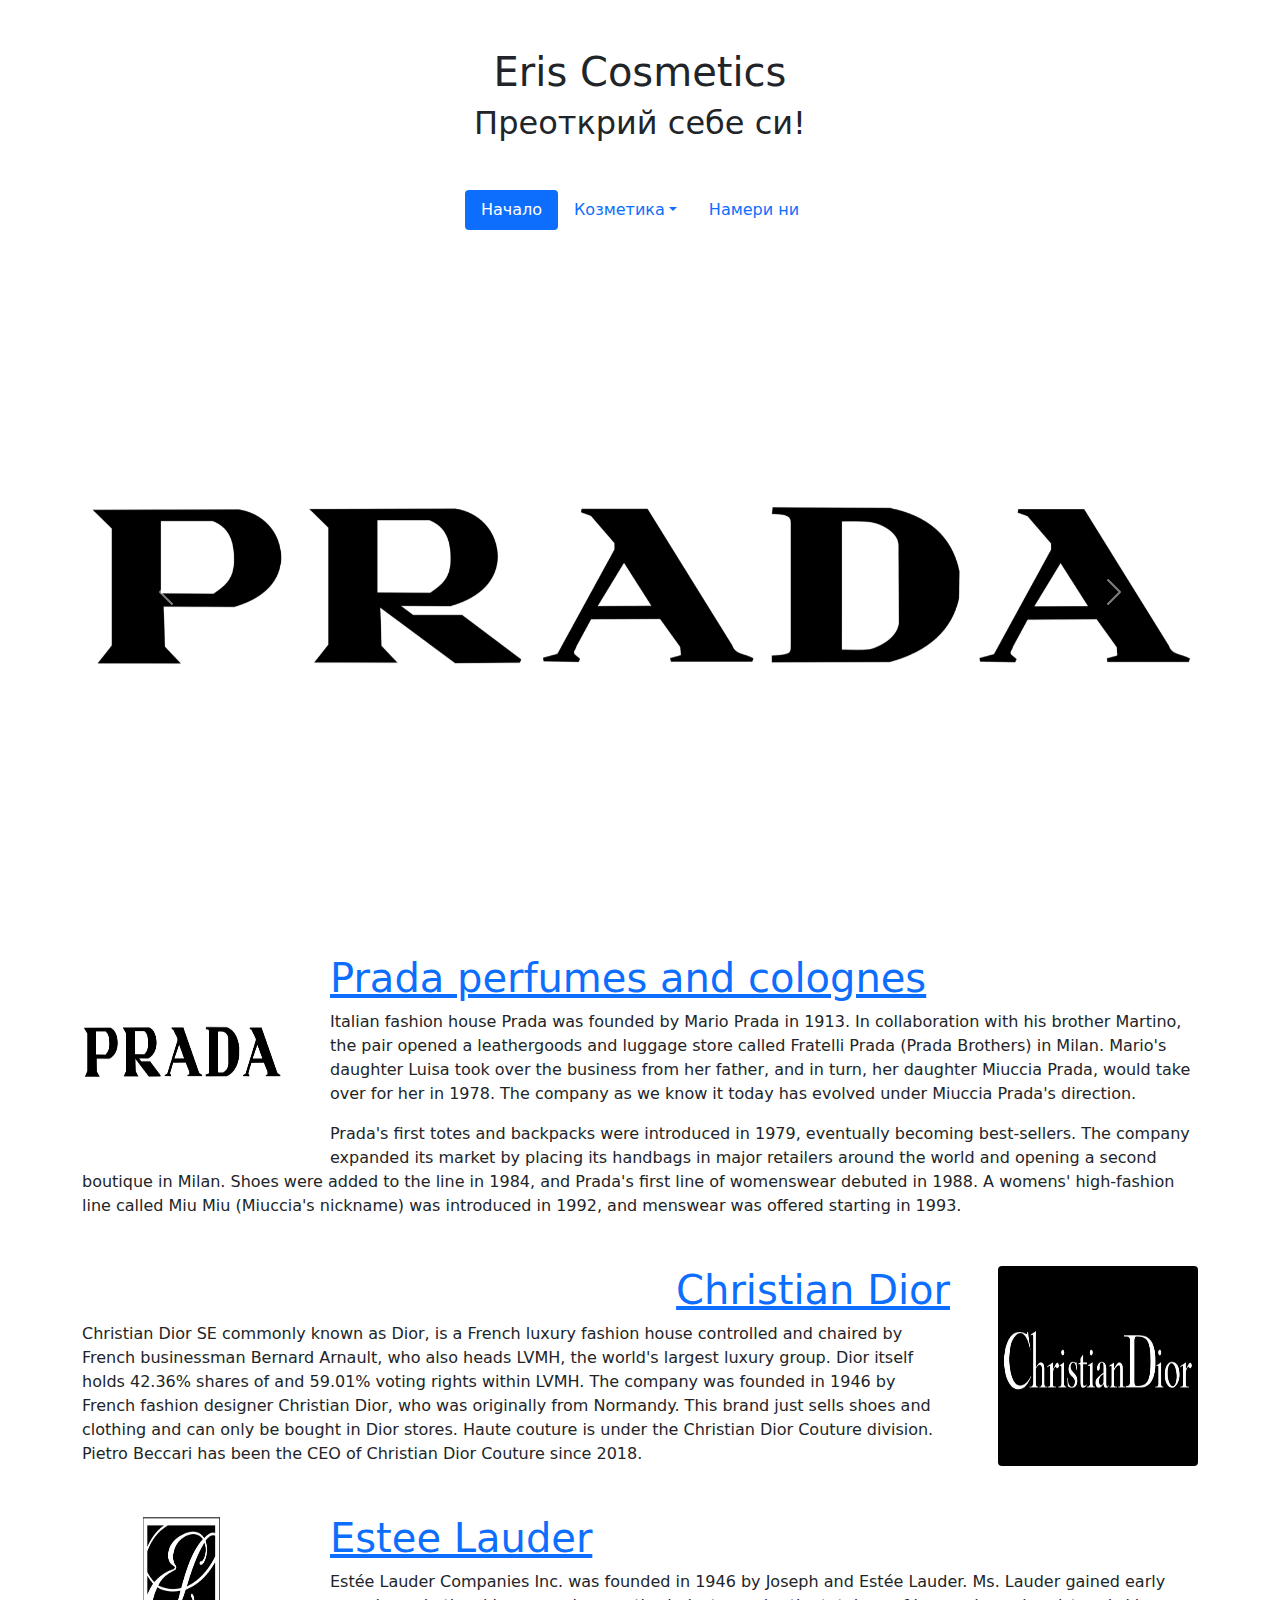
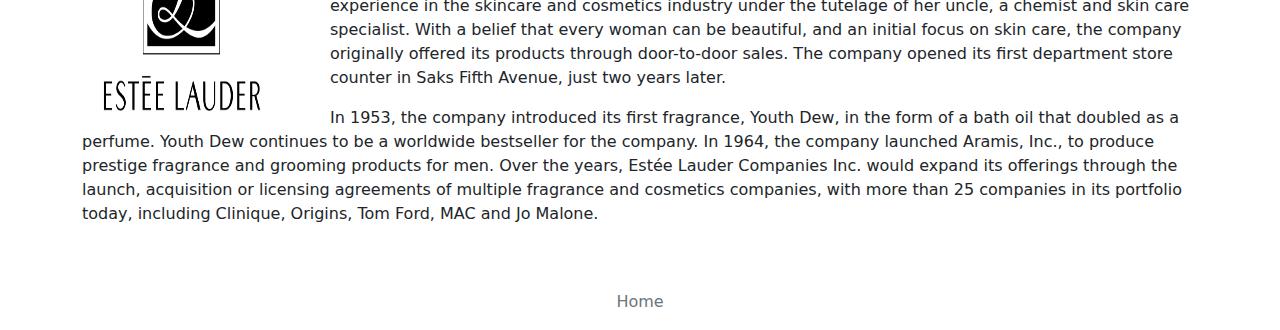
<file: index.html>
<!doctype html>
<html lang="bg">
<head>
    <meta charset="UTF-8">
    <meta name="viewport" content="width=device-width, user-scalable=no, initial-scale=1.0, maximum-scale=1.0, minimum-scale=1.0">
    <meta http-equiv="X-UA-Compatible" content="ie=edge">
    <title>Eris Cosmetics - Prada, Dior, Estee Lauder</title>
    <link rel="stylesheet" href="findus.7a834019.css">
    <script src="https://cdn.jsdelivr.net/npm/bootstrap@5.1.3/dist/js/bootstrap.bundle.min.js" integrity="sha384-ka7Sk0Gln4gmtz2MlQnikT1wXgYsOg+OMhuP+IlRH9sENBO0LRn5q+8nbTov4+1p" crossorigin="anonymous"></script>
    <link rel="apple-touch-icon" sizes="180x180" href="apple-touch-icon.54c44072.png">
    <link rel="icon" type="image/png" sizes="32x32" href="favicon-32x32.495003a9.png">
    <link rel="icon" type="image/png" sizes="16x16" href="favicon-16x16.f324b517.png">
    <link rel="manifest" href="site.webmanifest">
    <meta property="og:title" content="Eris Cosmetics">
    <meta property="og:type" content="website">
    <meta property="og:url" content="localhost">
    <meta property="og:image" content="android-chrome-192x192.0d5938e3.png">
    <meta property="og:description" content="Качествени парфюми, гримове и продукти за кожата от лидерите на пазара.">
    <meta name="keywords" content="parfume, dior, prada, dior sauvage, 	bleu de chanel, chanel perfume, ariana grande perfume, gucci perfume">
    <meta name="description" content="Качествени парфюми от лидерите на пазара.">
</head>
<body>
<div class="container">
    <header>
        <h1 class="h1 text-center mt-5">Eris Cosmetics</h1>
        <h2 class="h2 text-center mb-5">Преоткрий себе си!</h2>
        <nav class="d-flex justify-content-center">
            <ul class="nav nav-pills">
                <li class="nav-item">
                    <a class="nav-link active" aria-current="page" href="index.html">Начало</a>
                </li>
                <li class="nav-item dropdown">
                    <a class="nav-link dropdown-toggle" data-bs-toggle="dropdown" href="index.html" role="button" aria-expanded="false">Козметика</a>
                    <ul class="dropdown-menu">
                        <li><a class="dropdown-item" href="grimove.html">Гримове</a></li>
                        <li><a class="dropdown-item" href="parfumes.html">Парфюми</a></li>
                        <li><a class="dropdown-item" href="skincare.html">Грижа за кожата</a></li>
                    </ul>
                </li>
                <li class="nav-item">
                    <a class="nav-link" href="findus.html">Намери ни</a>
                </li>
            </ul>
        </nav>
    </header>

    <main>
        <div id="carouselExampleIndicators" class="carousel slide my-5" data-bs-ride="carousel">
            <div class="carousel-indicators">
                <button type="button" data-bs-target="#carouselExampleIndicators" data-bs-slide-to="0" class="active" aria-current="true" aria-label="Slide 1"></button>
                <button type="button" data-bs-target="#carouselExampleIndicators" data-bs-slide-to="1" aria-label="Slide 2"></button>
                <button type="button" data-bs-target="#carouselExampleIndicators" data-bs-slide-to="2" aria-label="Slide 3"></button>
            </div>
            <div class="carousel-inner">
                <div class="carousel-item">
                    <img src="chanel.2eb8c357.jpeg" class="d-block w-100" alt="...">
                </div>
                <div class="carousel-item active">
                    <img src="Prada-Logo.b61ad806.png" class="d-block w-100" alt="...">
                </div>
                <div class="carousel-item">
                    <img src="Estee-Lauder-Logo.07362dfc.png" class="d-block w-100" alt="...">
                </div>
            </div>
            <button class="carousel-control-prev" type="button" data-bs-target="#carouselExampleIndicators" data-bs-slide="prev">
                <span class="carousel-control-prev-icon" aria-hidden="true"></span>
                <span class="visually-hidden">Previous</span>
            </button>
            <button class="carousel-control-next" type="button" data-bs-target="#carouselExampleIndicators" data-bs-slide="next">
                <span class="carousel-control-next-icon" aria-hidden="true"></span>
                <span class="visually-hidden">Next</span>
            </button>
        </div>

        <article class="mt-5">
            <img src="Prada-Logo.b61ad806.png" class="rounded float-start me-3 me-md-5" alt="One million parfume" width="200" height="200">
            <h1><a class="link-primary" href="https://prada.com" title="PRADA">Prada perfumes and
                colognes</a></h1>
            <p>

                Italian fashion house Prada was founded by Mario Prada in 1913. In collaboration with his brother
                Martino, the pair opened a leathergoods and luggage store called Fratelli Prada (Prada Brothers) in
                Milan. Mario's daughter Luisa took over the business from her father, and in turn, her daughter Miuccia
                Prada, would take over for her in 1978. The company as we know it today has evolved under Miuccia
                Prada's direction. </p>
            <p>
                Prada's first totes and backpacks were introduced in 1979, eventually becoming best-sellers. The company
                expanded its market by placing its handbags in major retailers around the world and opening a second
                boutique in Milan. Shoes were added to the line in 1984, and Prada's first line of womenswear debuted in
                1988. A womens' high-fashion line called Miu Miu (Miuccia's nickname) was introduced in 1992, and
                menswear was offered starting in 1993. </p>
        </article>
        <article class="mt-5">
            <img src="chanel.2eb8c357.jpeg" class="rounded float-end ms-3 ms-md-5" alt="Christian Dior" width="200" height="200">
            <h1 class="text-end"><a class="link-primary" href="https://dior.com/">Christian Dior</a></h1>
            <p>

                Christian Dior SE commonly known as Dior, is a French luxury fashion
                house controlled and chaired by French businessman Bernard Arnault, who also heads LVMH, the world's
                largest luxury group. Dior itself holds 42.36% shares of and 59.01% voting rights within LVMH.

                The company was founded in 1946 by French fashion designer Christian Dior, who was originally from
                Normandy. This brand just sells shoes and clothing and can only be bought in Dior stores. Haute couture
                is under the Christian Dior Couture division. Pietro Beccari has been the CEO of Christian Dior Couture
                since 2018.</p>
        </article>
        <article class="clearfix my-5">
            <img src="Estee-Lauder-Logo.07362dfc.png" class="rounded float-start me-3 me-md-5" alt="One million parfume" width="200" height="200">
            <h1><a href="https://www.esteelauder.com/" class="link-primary">Estee Lauder</a></h1>
            <p>

                Estée Lauder Companies Inc. was founded in 1946 by Joseph and Estée Lauder. Ms. Lauder gained early
                experience in the skincare and cosmetics industry under the tutelage of her uncle, a chemist and skin
                care specialist. With a belief that every woman can be beautiful, and an initial focus on skin care, the
                company originally offered its products through door-to-door sales. The company opened its first
                department store counter in Saks Fifth Avenue, just two years later.
            </p>
            <p>
                In 1953, the company introduced its first fragrance, Youth Dew, in the form of a bath oil that doubled
                as a perfume. Youth Dew continues to be a worldwide bestseller for the company. In 1964, the company
                launched Aramis, Inc., to produce prestige fragrance and grooming products for men. Over the years,
                Estée Lauder Companies Inc. would expand its offerings through the launch, acquisition or licensing
                agreements of multiple fragrance and cosmetics companies, with more than 25 companies in its portfolio
                today, including Clinique, Origins, Tom Ford, MAC and Jo Malone.</p>
        </article>
    </main>

    <footer class="clearfix d-flex justify-content-center mt-5">
        <nav aria-label="breadcrumb">
            <ol class="breadcrumb">
                <li class="breadcrumb-item active" aria-current="page">Home</li>
            </ol>
        </nav>
    </footer>
</div>
</body>
</html>
</file>
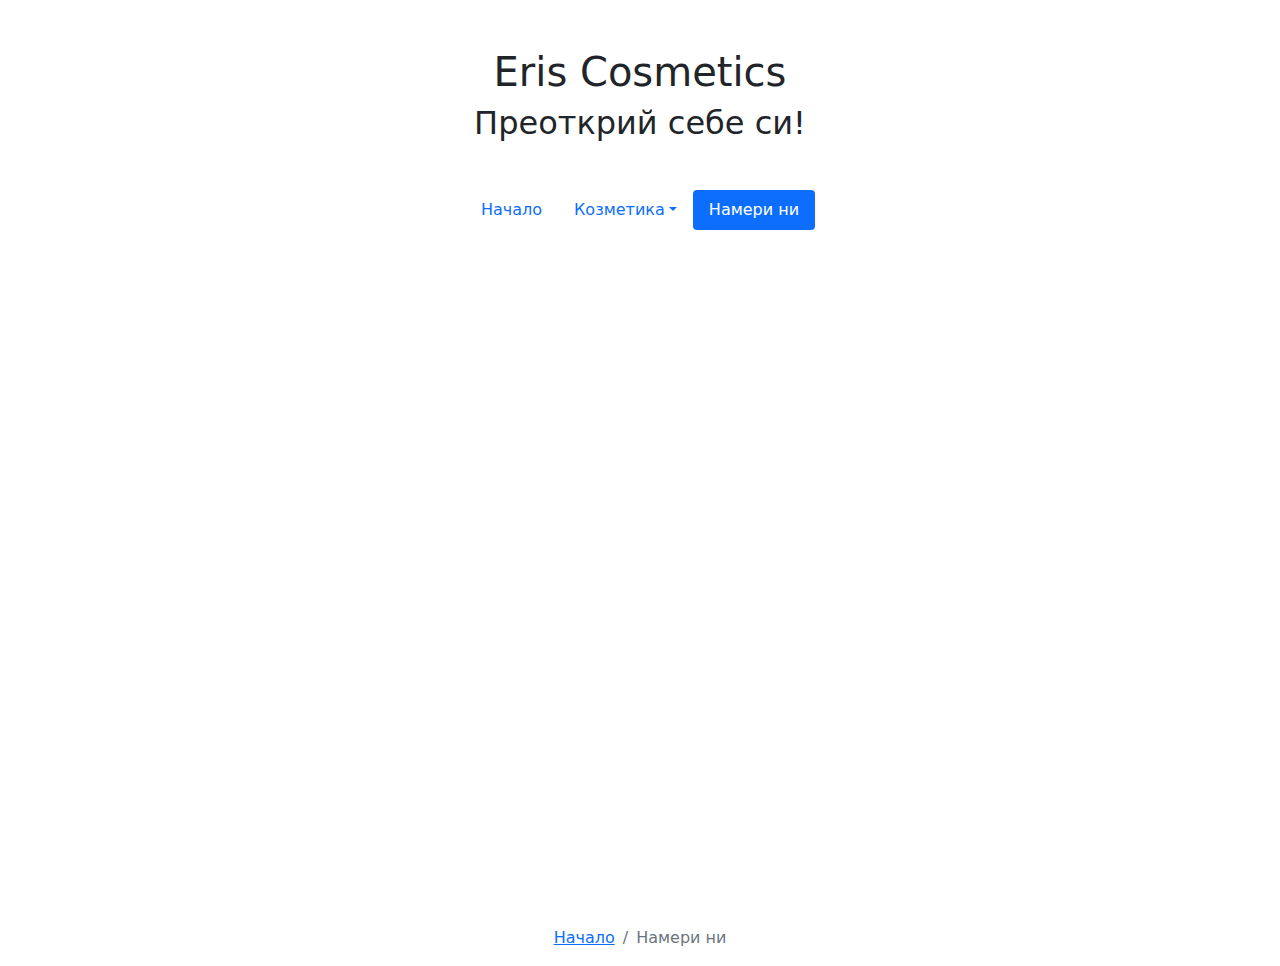
<file: findus.html>
<!doctype html>
<html lang="bg">
<head>
    <meta charset="UTF-8">
    <meta name="viewport" content="width=device-width, user-scalable=no, initial-scale=1.0, maximum-scale=1.0, minimum-scale=1.0">
    <meta http-equiv="X-UA-Compatible" content="ie=edge">
    <title>Eris Cosmetics</title>
    <link rel="stylesheet" href="findus.7a834019.css">
    <script src="https://cdn.jsdelivr.net/npm/bootstrap@5.1.3/dist/js/bootstrap.bundle.min.js" integrity="sha384-ka7Sk0Gln4gmtz2MlQnikT1wXgYsOg+OMhuP+IlRH9sENBO0LRn5q+8nbTov4+1p" crossorigin="anonymous"></script>
    <link rel="apple-touch-icon" sizes="180x180" href="apple-touch-icon.54c44072.png">
    <link rel="icon" type="image/png" sizes="32x32" href="favicon-32x32.495003a9.png">
    <link rel="icon" type="image/png" sizes="16x16" href="favicon-16x16.f324b517.png">
    <link rel="manifest" href="site.webmanifest">
    <meta property="og:title" content="Eris Cosmetics">
    <meta property="og:type" content="website">
    <meta property="og:url" content="localhost">
    <meta property="og:image" content="android-chrome-192x192.0d5938e3.png">
    <meta property="og:description" content="Качествени парфюми, гримове и продукти за кожата от лидерите на пазара.">
    <meta name="keywords" content="parfume, dior, prada, dior sauvage, 	bleu de chanel, chanel perfume, ariana grande perfume, gucci perfume">
    <meta name="description" content="Качествени парфюми от лидерите на пазара.">
</head>
<body>
<div class="container">
    <header>
        <h1 class="h1 text-center mt-5">Eris Cosmetics</h1>
        <h2 class="h2 text-center mb-5">Преоткрий себе си!</h2>
        <nav class="d-flex justify-content-center">
            <ul class="nav nav-pills">
                <li class="nav-item">
                    <a class="nav-link" href="index.html">Начало</a>
                </li>
                <li class="nav-item dropdown">
                    <a class="nav-link dropdown-toggle" data-bs-toggle="dropdown" href="index.html" role="button" aria-expanded="false">Козметика</a>
                    <ul class="dropdown-menu">
                        <li><a class="dropdown-item" href="grimove.html">Гримове</a></li>
                        <li><a class="dropdown-item" href="parfumes.html">Парфюми</a></li>
                        <li><a class="dropdown-item" href="skincare.html">Грижа за кожата</a></li>
                    </ul>
                </li>
                <li class="nav-item">
                    <a class="nav-link active" href="findus.html">Намери ни</a>
                </li>
            </ul>
        </nav>
    </header>
    <main class="my-5 d-flex justify-content-center">
        <iframe src="https://www.google.com/maps/embed?pb=!1m18!1m12!1m3!1d2933.205390660051!2d23.250498816157975!3d42.67819142294255!2m3!1f0!2f0!3f0!3m2!1i1024!2i768!4f13.1!3m3!1m2!1s0x0%3A0xb3031548831301a0!2s8GJ5M7H3%2B73!5e0!3m2!1sen!2sbg!4v1642729557871!5m2!1sen!2sbg" width="800" height="600" style="border:0;" allowfullscreen="" loading="lazy"></iframe>
    </main>
    <footer class="clearfix d-flex justify-content-center mt-5">
        <nav aria-label="breadcrumb">
            <ol class="breadcrumb">
                <li class="breadcrumb-item"><a href="index.html">Начало</a></li>
                <li class="breadcrumb-item active">Намери ни</li>
            </ol>
        </nav>
    </footer>
</div>
</body>
</html>
</file>
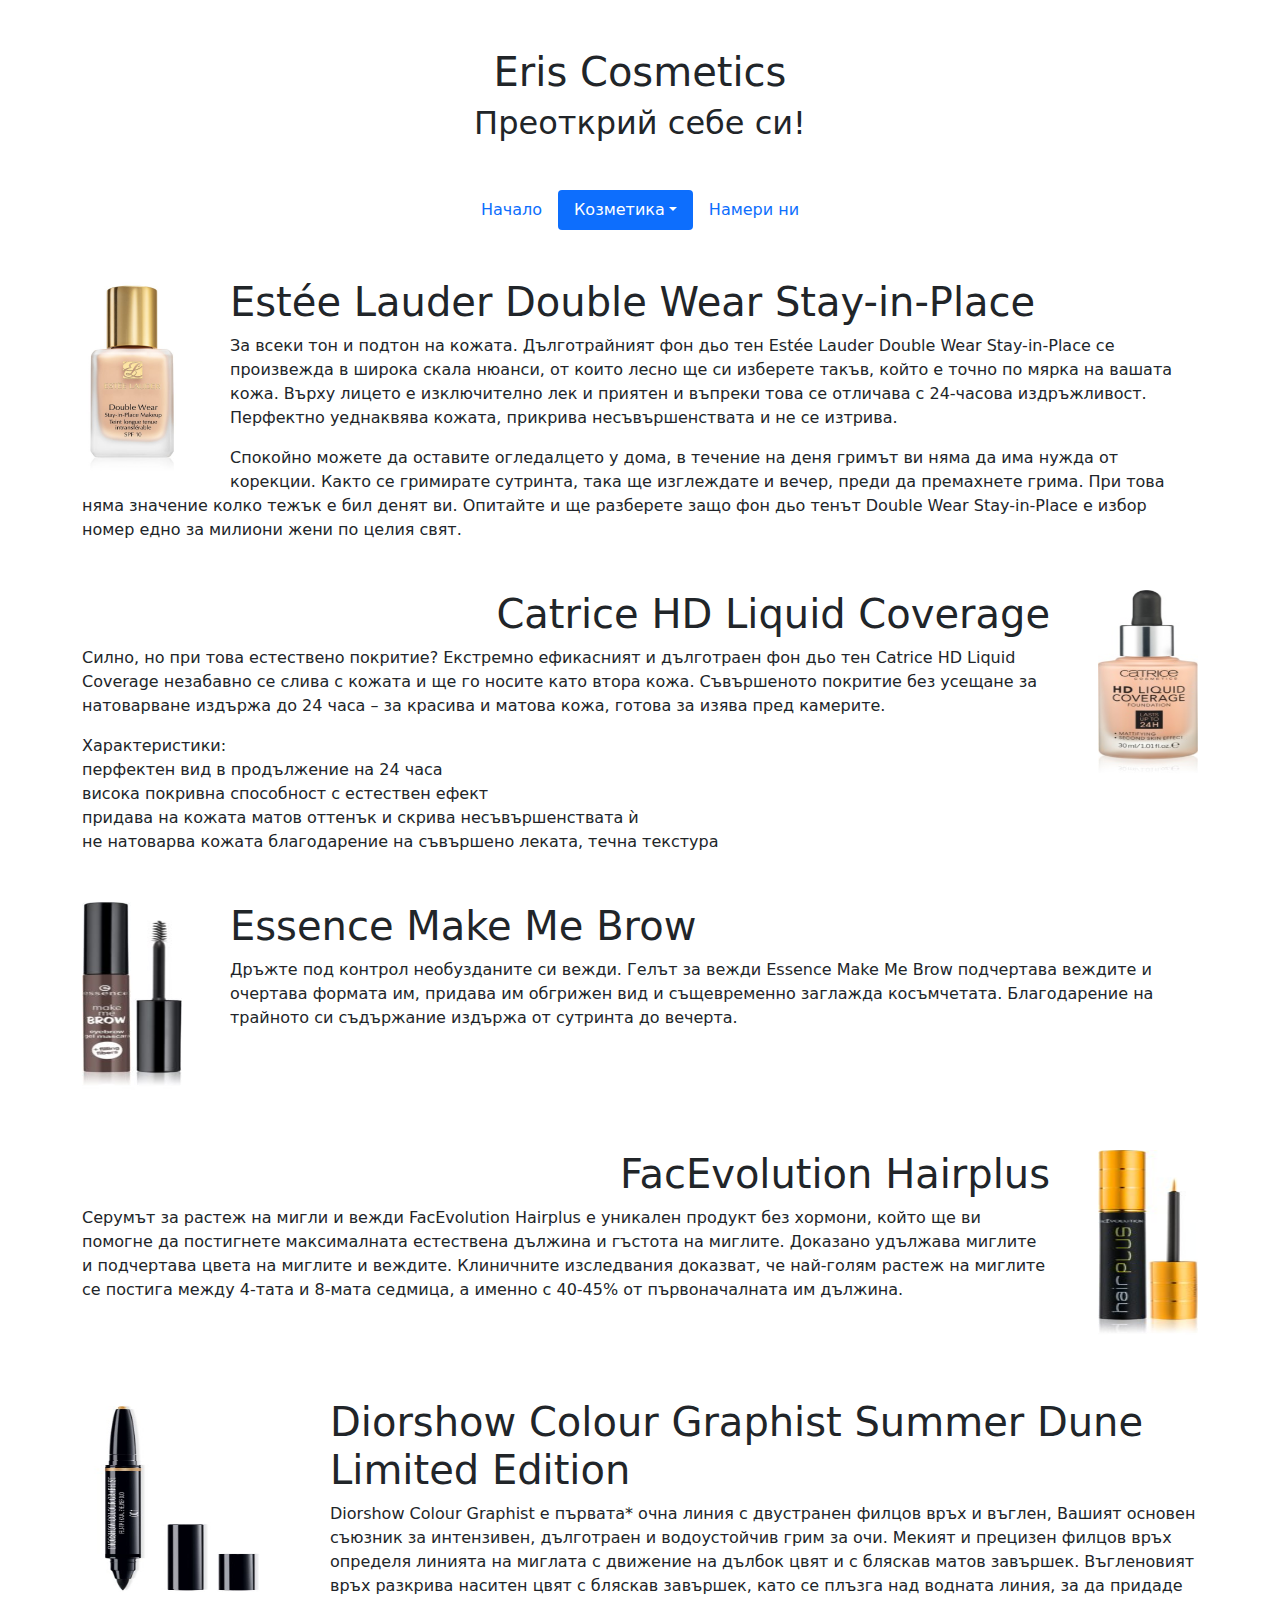
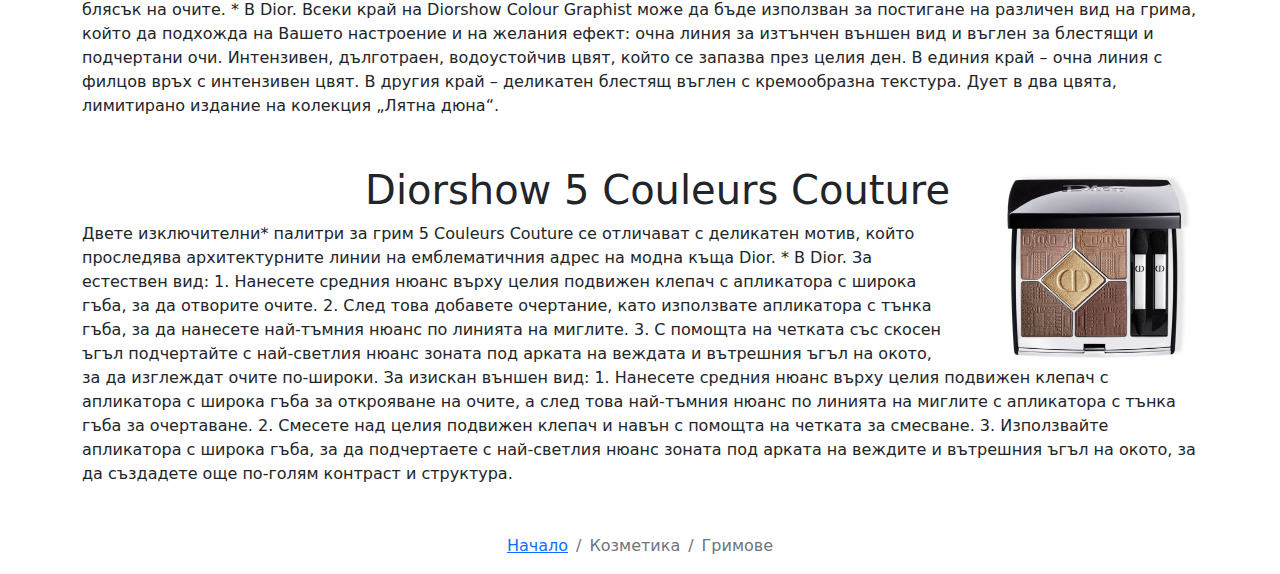
<file: grimove.html>
<!doctype html>
<html lang="bg">
<head>
    <meta charset="UTF-8">
    <meta name="viewport" content="width=device-width, user-scalable=no, initial-scale=1.0, maximum-scale=1.0, minimum-scale=1.0">
    <meta http-equiv="X-UA-Compatible" content="ie=edge">
    <title>Eris Cosmetics - Гримове</title>
    <link rel="stylesheet" href="findus.7a834019.css">
    <script src="https://cdn.jsdelivr.net/npm/bootstrap@5.1.3/dist/js/bootstrap.bundle.min.js" integrity="sha384-ka7Sk0Gln4gmtz2MlQnikT1wXgYsOg+OMhuP+IlRH9sENBO0LRn5q+8nbTov4+1p" crossorigin="anonymous"></script>
    <link rel="apple-touch-icon" sizes="180x180" href="apple-touch-icon.54c44072.png">
    <link rel="icon" type="image/png" sizes="32x32" href="favicon-32x32.495003a9.png">
    <link rel="icon" type="image/png" sizes="16x16" href="favicon-16x16.f324b517.png">
    <link rel="manifest" href="site.webmanifest">
    <meta property="og:title" content="Eris Cosmetics">
    <meta property="og:type" content="website">
    <meta property="og:url" content="localhost">
    <meta property="og:image" content="android-chrome-192x192.0d5938e3.png">
    <meta property="og:description" content="Качествени парфюми, гримове и продукти за кожата от лидерите на пазара.">
    <meta name="keywords" content="parfume, dior, prada, dior sauvage, 	bleu de chanel, chanel perfume, ariana grande perfume, gucci perfume">
    <meta name="description" content="Качествени парфюми от лидерите на пазара.">
</head>
<body>
<div class="container">
    <header>
        <h1 class="h1 text-center mt-5">Eris Cosmetics</h1>
        <h2 class="h2 text-center mb-5">Преоткрий себе си!</h2>
        <nav class="d-flex justify-content-center">
            <ul class="nav nav-pills">
                <li class="nav-item">
                    <a class="nav-link" href="index.html">Начало</a>
                </li>
                <li class="nav-item dropdown">
                    <a class="nav-link dropdown-toggle active" data-bs-toggle="dropdown" href="#" role="button" aria-expanded="false">Козметика</a>
                    <ul class="dropdown-menu">
                        <li><a class="dropdown-item active" href="grimove.html">Гримове</a></li>
                        <li><a class="dropdown-item" href="parfumes.html">Парфюми</a></li>
                        <li><a class="dropdown-item" href="skincare.html">Грижа за кожата</a></li>
                    </ul>
                </li>
                <li class="nav-item">
                    <a class="nav-link" href="findus.html">Намери ни</a>
                </li>
            </ul>
        </nav>
    </header>
    <main>
        <article class="mt-5">
            <img src="grim1.6b101e95.jpg" class="rounded float-start me-3 me-md-5" alt="Estee Lauder" width="100px" height="200px">
            <h1>Estée Lauder Double Wear Stay-in-Place</h1>
            <p>
                За всеки тон и подтон на кожата. Дълготрайният фон дьо тен Estée Lauder Double Wear Stay-in-Place се
                произвежда в широка скала нюанси, от които лесно ще си изберете такъв, който е точно по мярка на вашата
                кожа. Върху лицето е изключително лек и приятен и въпреки това се отличава с 24-часова издръжливост.
                Перфектно уеднаквява кожата, прикрива несъвършенствата и не се изтрива.
            </p>
            <p>
                Спокойно можете да оставите огледалцето у дома, в течение на деня гримът ви няма да има нужда от
                корекции. Както се гримирате сутринта, така ще изглеждате и вечер, преди да премахнете грима. При това
                няма значение колко тежък е бил денят ви. Опитайте и ще разберете защо фон дьо тенът Double Wear
                Stay-in-Place е избор номер едно за милиони жени по целия свят.</p>
        </article>
        <article class="mt-5">
            <img src="grim2.0b48ffb5.jpg" class="clearfix rounded float-end ms-3 ms-md-5" alt="Catrice" width="100px" height="200px">
            <h1 class="text-end">Catrice HD Liquid Coverage</h1>
            <p>

                Силно, но при това естествено покритие? Екстремно ефикасният и дълготраен фон дьо тен Catrice HD Liquid
                Coverage незабавно се слива с кожата и ще го носите като втора кожа. Съвършеното покритие без усещане за
                натоварване издържа до 24 часа – за красива и матова кожа, готова за изява пред камерите.
            </p>
            <p>
                Характеристики: <br>

                перфектен вид в продължение на 24 часа <br>
                висока покривна способност с естествен ефект<br>
                придава на кожата матов оттенък и скрива несъвършенствата ѝ<br>
                не натоварва кожата благодарение на съвършено леката, течна текстура </p>
        </article>
        <article class="clearfix my-5">
            <img src="grim3.d170445e.jpg" class="rounded float-start me-3 me-md-5" alt="Make me brow" width="100px" height="200px">
            <h1>Essence Make Me Brow</h1>
            <p>Дръжте под контрол необузданите си вежди. Гелът за вежди Essence Make Me Brow подчертава веждите и
                очертава формата им, придава им обгрижен вид и същевременно заглажда косъмчетата. Благодарение на
                трайното си съдържание издържа от сутринта до вечерта.

            </p>
        </article>
        <article class="clearfix my-5">
            <img src="grim4.ac452657.jpg" class="rounded float-end ms-3 ms-md-5" alt="FacEvolution Hairplus" width="100px" height="200px">
            <h1 class="text-end">FacEvolution Hairplus</h1>
            <p>

                Серумът за растеж на мигли и вежди FacEvolution Hairplus е уникален продукт без хормони, който ще ви
                помогне да постигнете максималната естествена дължина и гъстота на миглите. Доказано удължава миглите и
                подчертава цвета на миглите и веждите.

                Клиничните изследвания доказват, че най-голям растеж на миглите се постига между 4-тата и 8-мата
                седмица, а именно с 40-45% от първоначалната им дължина. </p>
        </article>
        <article class="flex-end my-5">
            <img src="grim5.63386001.jpg" class="rounded float-start me-3 me-md-5" alt="Dior Show Color Graphist" width="200px" height="200px">
            <h1>Diorshow Colour Graphist Summer Dune Limited Edition
            </h1>
            <p>

                Diorshow Colour Graphist е първата* очна линия с двустранен филцов връх и въглен, Вашият основен съюзник
                за интензивен, дълготраен и водоустойчив грим за очи.

                Мекият и прецизен филцов връх определя линията на миглата с движение на дълбок цвят и с бляскав матов
                завършек.

                Въгленовият връх разкрива наситен цвят с бляскав завършек, като се плъзга над водната линия, за да
                придаде блясък на очите.

                * В Dior.

                Всеки край на Diorshow Colour Graphist може да бъде използван за постигане на различен вид на грима,
                който да подхожда на Вашето настроение и на желания ефект: очна линия за изтънчен външен вид и въглен за
                блестящи и подчертани очи.

                Интензивен, дълготраен, водоустойчив цвят, който се запазва през целия ден. В единия край – очна линия с
                филцов връх с интензивен цвят. В другия край – деликатен блестящ въглен с кремообразна текстура. Дует в
                два цвята, лимитирано издание на колекция „Лятна дюна“.</p>
        </article>
        <article class="mt-5">
            <img src="grim6.4d56478a.jpg" class="rounded float-end ms-3 ms-md-5" alt="Diorshow 5 Couleurs Couture" width="200px" height="200px">
            <h1 class="text-end">Diorshow 5 Couleurs Couture</h1>
            <p>
                Двете изключителни* палитри за грим 5 Couleurs Couture се отличават с деликатен мотив, който проследява
                архитектурните линии на емблематичния адрес на модна къща Dior.

                * В Dior.

                За естествен вид:
                1. Нанесете средния нюанс върху целия подвижен клепач с апликатора с широка гъба, за да отворите очите.
                2. След това добавете очертание, като използвате апликатора с тънка гъба, за да нанесете най-тъмния
                нюанс по линията на миглите.
                3. С помощта на четката със скосен ъгъл подчертайте с най-светлия нюанс зоната под арката на веждата и
                вътрешния ъгъл на окото, за да изглеждат очите по-широки.

                За изискан външен вид:
                1. Нанесете средния нюанс върху целия подвижен клепач с апликатора с широка гъба за открояване на очите,
                а след това най-тъмния нюанс по линията на миглите с апликатора с тънка гъба за очертаване.
                2. Смесете над целия подвижен клепач и навън с помощта на четката за смесване.
                3. Използвайте апликатора с широка гъба, за да подчертаете с най-светлия нюанс зоната под арката на
                веждите и вътрешния ъгъл на окото, за да създадете още по-голям контраст и структура.</p>
        </article>
    </main>
    <footer class="clearfix d-flex justify-content-center mt-5">
        <nav aria-label="breadcrumb">
            <ol class="breadcrumb">
                <li class="breadcrumb-item"><a href="index.html">Начало</a></li>
                <li class="breadcrumb-item active">Козметика</li>
                <li class="breadcrumb-item active" aria-current="page">Гримове</li>
            </ol>
        </nav>
    </footer>
</div>
</body>
</html>
</file>
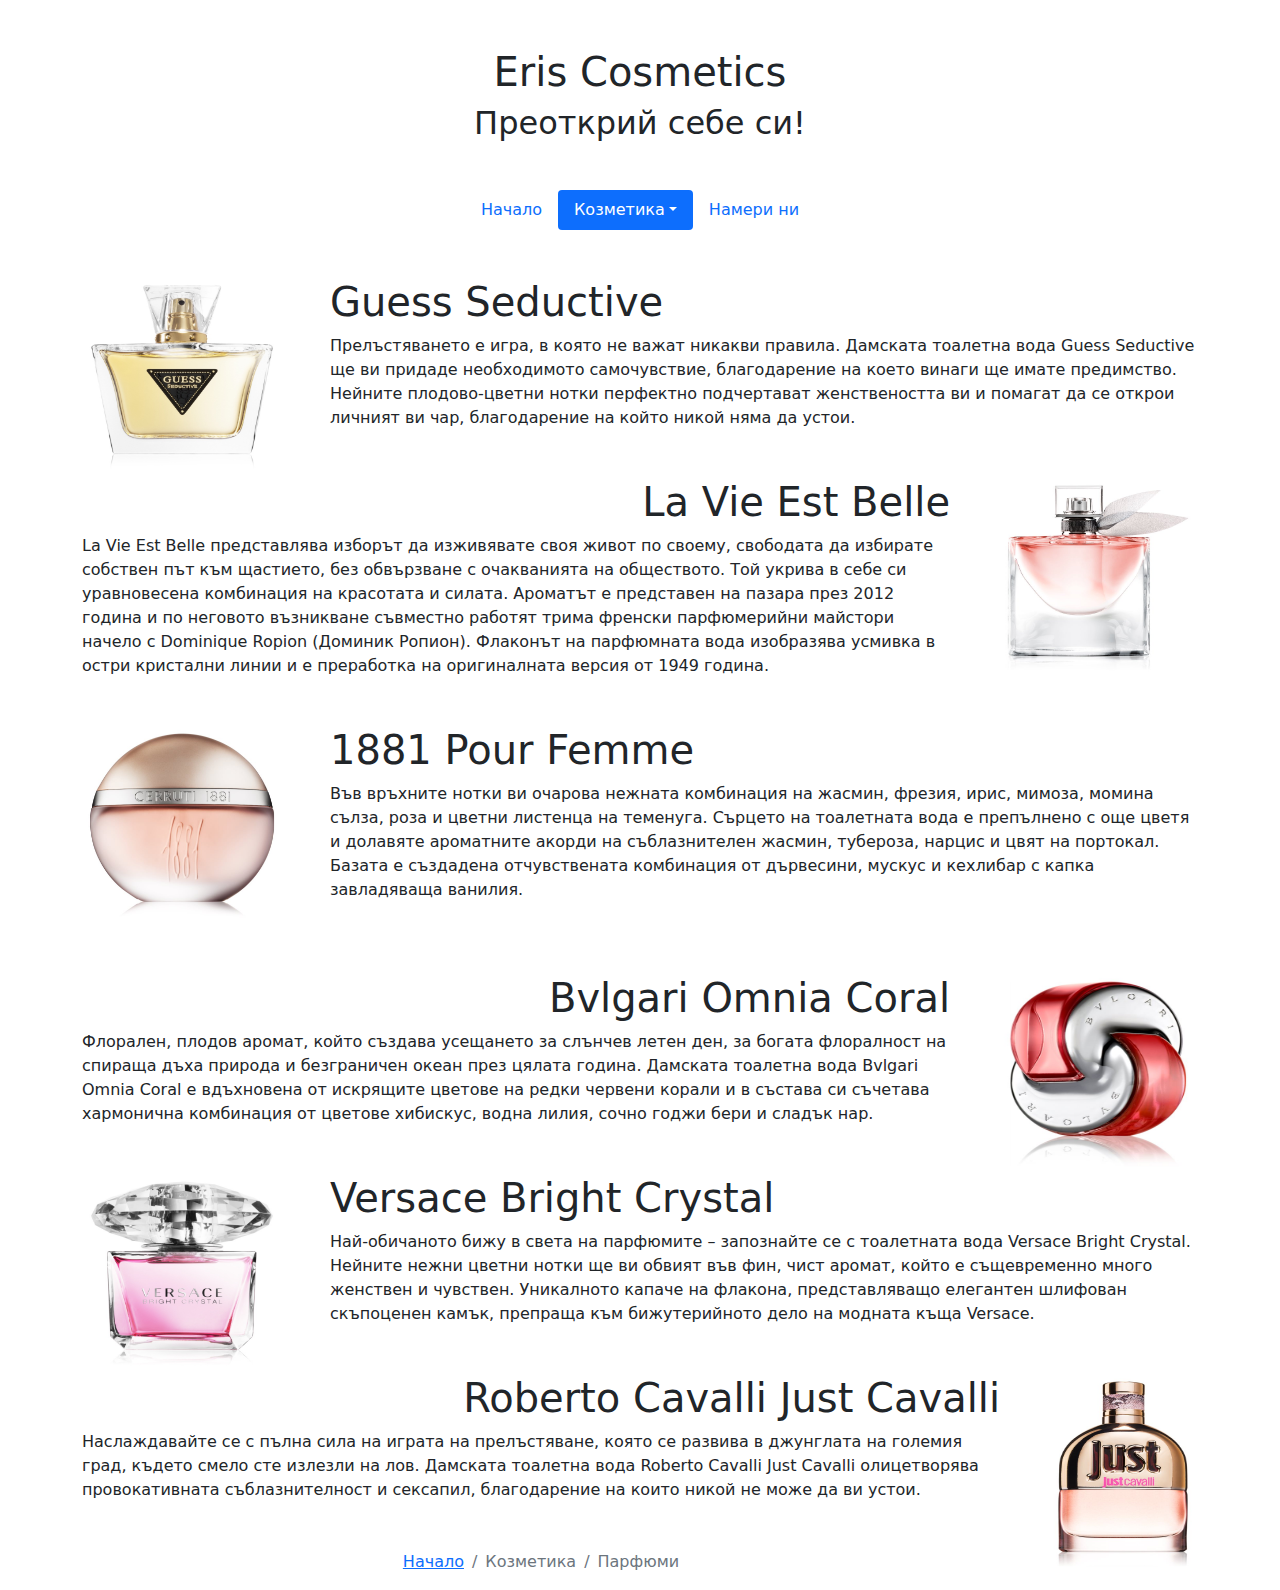
<file: parfumes.html>
<!doctype html>
<html lang="bg">
<head>
    <meta charset="UTF-8">
    <meta name="viewport" content="width=device-width, user-scalable=no, initial-scale=1.0, maximum-scale=1.0, minimum-scale=1.0">
    <meta http-equiv="X-UA-Compatible" content="ie=edge">
    <title>Eris Cosmetics - Парфюми</title>
    <link rel="stylesheet" href="findus.7a834019.css">
    <script src="https://cdn.jsdelivr.net/npm/bootstrap@5.1.3/dist/js/bootstrap.bundle.min.js" integrity="sha384-ka7Sk0Gln4gmtz2MlQnikT1wXgYsOg+OMhuP+IlRH9sENBO0LRn5q+8nbTov4+1p" crossorigin="anonymous"></script>
    <link rel="apple-touch-icon" sizes="180x180" href="apple-touch-icon.54c44072.png">
    <link rel="icon" type="image/png" sizes="32x32" href="favicon-32x32.495003a9.png">
    <link rel="icon" type="image/png" sizes="16x16" href="favicon-16x16.f324b517.png">
    <link rel="manifest" href="site.webmanifest">
    <meta property="og:title" content="Eris Cosmetics">
    <meta property="og:type" content="website">
    <meta property="og:url" content="localhost">
    <meta property="og:image" content="android-chrome-192x192.0d5938e3.png">
    <meta property="og:description" content="Качествени парфюми, гримове и продукти за кожата от лидерите на пазара.">
    <meta name="keywords" content="parfume, dior, prada, dior sauvage, 	bleu de chanel, chanel perfume, ariana grande perfume, gucci perfume">
    <meta name="description" content="Качествени парфюми от лидерите на пазара.">
</head>
<body>
<div class="container">
    <header>
        <h1 class="h1 text-center mt-5">Eris Cosmetics</h1>
        <h2 class="h2 text-center mb-5">Преоткрий себе си!</h2>
        <nav class="d-flex justify-content-center">
            <ul class="nav nav-pills">
                <li class="nav-item">
                    <a class="nav-link" href="index.html">Начало</a>
                </li>
                <li class="nav-item dropdown">
                    <a class="nav-link dropdown-toggle active" data-bs-toggle="dropdown" href="#" role="button" aria-expanded="false">Козметика</a>
                    <ul class="dropdown-menu">
                        <li><a class="dropdown-item" href="grimove.html">Гримове</a></li>
                        <li><a class="dropdown-item active" href="parfumes.html">Парфюми</a></li>
                        <li><a class="dropdown-item" href="skincare.html">Грижа за кожата</a></li>
                    </ul>
                </li>
                <li class="nav-item">
                    <a class="nav-link" href="findus.html">Намери ни</a>
                </li>
            </ul>
        </nav>
    </header>
    <main>
        <article class="mt-5">
            <img src="parfium1.1a5723b6.jpg" class="rounded float-start me-3 me-md-5" alt="Guess Seductive" width="200px" height="200px">
            <h1>Guess Seductive</h1>
            <p>

                Прелъстяването е игра, в която не важат никакви правила. Дамската тоалетна вода Guess Seductive ще ви
                придаде необходимото самочувствие, благодарение на което винаги ще имате предимство. Нейните
                плодово-цветни нотки перфектно подчертават женствеността ви и помагат да се открои личният ви чар,
                благодарение на който никой няма да устои.</p>
        </article>
        <article class="mt-5">
            <img src="parfium2.5289f4cc.jpg" class="rounded float-end ms-3 ms-md-5" alt="La Vie Est Belle" width="200px" height="200px">
            <h1 class="text-end">La Vie Est Belle</h1>
            <p>

                La Vie Est Belle представлява изборът да изживявате своя живот по своему, свободата да избирате собствен
                път към щастието, без обвързване с очакванията на обществото. Той укрива в себе си уравновесена
                комбинация на красотата и силата. Ароматът е представен на пазара през 2012 година и по неговото
                възникване съвместно работят трима френски парфюмерийни майстори начело с Dominique Ropion (Доминик
                Ропион). Флаконът на парфюмната вода изобразява усмивка в остри кристални линии и е преработка на
                оригиналната версия от 1949 година.</p>
        </article>
        <article class="clearfix my-5">
            <img src="parfium3.2e51dec4.jpg" class="rounded float-start me-3 me-md-5" alt="1881 Pour Femme" width="200px" height="200px">
            <h1>1881 Pour Femme
            </h1>
            <p>

                Във връхните нотки ви очарова нежната комбинация на жасмин, фрезия, ирис, мимоза, момина сълза, роза и
                цветни листенца на теменуга. Сърцето на тоалетната вода е препълнено с още цветя и долавяте ароматните
                акорди на съблазнителен жасмин, тубероза, нарцис и цвят на портокал. Базата е създадена отчувствената
                комбинация от дървесини, мускус и кехлибар с капка завладяваща ванилия.</p>
        </article>
        <article class="mt-5">
            <img src="parfium4.2d735801.jpg" class="rounded float-end ms-3 ms-md-5" alt="Bvlgari Omnia Coral" width="200px" height="200px">
            <h1 class="text-end">Bvlgari Omnia Coral</h1>
            <p>

                Флорален, плодов аромат, който създава усещането за слънчев летен ден, за богата флоралност на спираща
                дъха природа и безграничен океан през цялата година. Дамската тоалетна вода Bvlgari Omnia Coral е
                вдъхновена от искрящите цветове на редки червени корали и в състава си съчетава хармонична комбинация от
                цветове хибискус, водна лилия, сочно годжи бери и сладък нар. </p>
        </article>
        <article class="my-5">
            <img src="parfium5.0da31259.jpg" class="rounded clearfix float-start me-3 me-md-5" alt="Versace Bright Crystal" width="200px" height="200px">
            <h1>Versace Bright Crystal</h1>
            <p>

                Най-обичаното бижу в света на парфюмите – запознайте се с тоалетната вода Versace Bright Crystal.
                Нейните нежни цветни нотки ще ви обвият във фин, чист аромат, който е същевременно много женствен и
                чувствен.

                Уникалното капаче на флакона, представляващо елегантен шлифован скъпоценен камък, препраща към
                бижутерийното дело на модната къща Versace.</p>
        </article>
        <article class="mt-5">
            <img src="parfium6.5cad659d.jpg" class="rounded clearfix float-end ms-3 ms-md-5" alt="One million parfume" width="150px" height="200px">
            <h1 class="text-end">Roberto Cavalli Just Cavalli</h1>
            <p>

                Наслаждавайте се с пълна сила на играта на прелъстяване, която се развива в джунглата на големия град,
                където смело сте излезли на лов. Дамската тоалетна вода Roberto Cavalli Just Cavalli олицетворява
                провокативната съблазнителност и сексапил, благодарение на които никой не може да ви устои. </p>
        </article>
    </main>
    <footer class="clearfix d-flex justify-content-center mt-5">
        <nav aria-label="breadcrumb">
            <ol class="breadcrumb">
                <li class="breadcrumb-item"><a href="index.html">Начало</a></li>
                <li class="breadcrumb-item active">Козметика</li>
                <li class="breadcrumb-item active" aria-current="page">Парфюми</li>
            </ol>
        </nav>
    </footer>
</div>
</body>
</html>
</file>
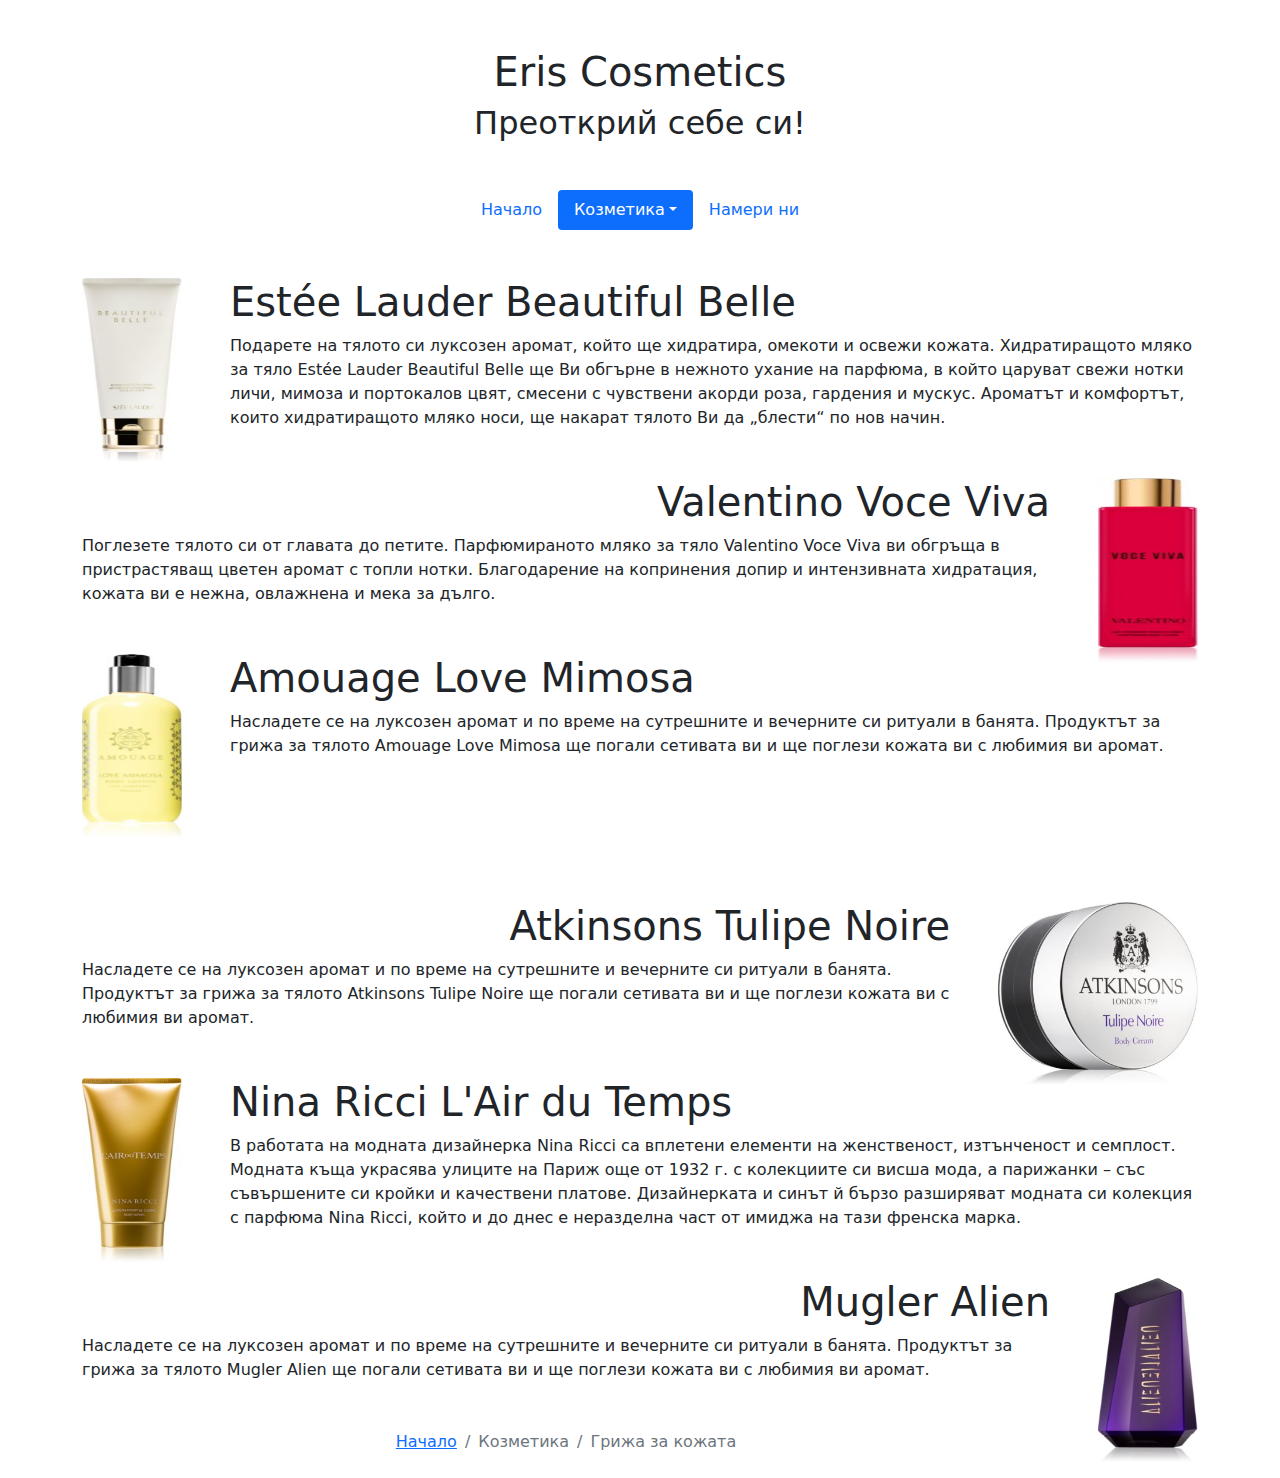
<file: skincare.html>
<!doctype html>
<html lang="bg">
<head>
    <meta charset="UTF-8">
    <meta name="viewport" content="width=device-width, user-scalable=no, initial-scale=1.0, maximum-scale=1.0, minimum-scale=1.0">
    <meta http-equiv="X-UA-Compatible" content="ie=edge">
    <title>Eris Cosmetics - Грижа за кожата</title>
    <link rel="stylesheet" href="findus.7a834019.css">
    <script src="https://cdn.jsdelivr.net/npm/bootstrap@5.1.3/dist/js/bootstrap.bundle.min.js" integrity="sha384-ka7Sk0Gln4gmtz2MlQnikT1wXgYsOg+OMhuP+IlRH9sENBO0LRn5q+8nbTov4+1p" crossorigin="anonymous"></script>
    <link rel="apple-touch-icon" sizes="180x180" href="apple-touch-icon.54c44072.png">
    <link rel="icon" type="image/png" sizes="32x32" href="favicon-32x32.495003a9.png">
    <link rel="icon" type="image/png" sizes="16x16" href="favicon-16x16.f324b517.png">
    <link rel="manifest" href="site.webmanifest">
    <meta property="og:title" content="Eris Cosmetics">
    <meta property="og:type" content="website">
    <meta property="og:url" content="localhost">
    <meta property="og:image" content="android-chrome-192x192.0d5938e3.png">
    <meta property="og:description" content="Качествени парфюми от лидерите на пазара.">
    <meta name="keywords" content="parfume, dior, prada, dior sauvage, 	bleu de chanel, chanel perfume, ariana grande perfume, gucci perfume">
    <meta name="description" content="Качествени парфюми от лидерите на пазара.">
</head>
<body>
<div class="container">
    <header>
        <h1 class="h1 text-center mt-5">Eris Cosmetics</h1>
        <h2 class="h2 text-center mb-5">Преоткрий себе си!</h2>
        <nav class="d-flex justify-content-center">
            <ul class="nav nav-pills">
                <li class="nav-item">
                    <a class="nav-link" href="index.html">Начало</a>
                </li>
                <li class="nav-item dropdown">
                    <a class="nav-link dropdown-toggle active" data-bs-toggle="dropdown" href="index.html" role="button" aria-expanded="false">Козметика</a>
                    <ul class="dropdown-menu">
                        <li><a class="dropdown-item" href="grimove.html">Гримове</a></li>
                        <li><a class="dropdown-item" href="parfumes.html">Парфюми</a></li>
                        <li><a class="dropdown-item active" href="skincare.html">Грижа за кожата</a></li>
                    </ul>
                </li>
                <li class="nav-item">
                    <a class="nav-link" href="findus.html">Намери ни</a>
                </li>
            </ul>
        </nav>
    </header>
    <main>
        <article class="mt-5">
            <img src="skin1.c5241f86.jpg" class="rounded float-start me-3 me-md-5" alt="Estée Lauder
Beautiful Belle" width="100px" height="200px">
            <h1>Estée Lauder
                Beautiful Belle</h1>
            <p>

                Подарете на тялото си луксозен аромат, който ще хидратира, омекоти и освежи кожата. Хидратиращото мляко
                за тяло Estée Lauder Beautiful Belle ще Ви обгърне в нежното ухание на парфюма, в който царуват свежи
                нотки личи, мимоза и портокалов цвят, смесени с чувствени акорди роза, гардения и мускус. Ароматът и
                комфортът, които хидратиращото мляко носи, ще накарат тялото Ви да „блести“ по нов начин.</p>
        </article>
        <article class="mt-5">
            <img src="skin3.ccd17cea.jpg" class="rounded float-end ms-3 ms-md-5" alt="Valentino Voce Viva" width="100px" height="200px">
            <h1 class="text-end">Valentino Voce Viva</h1>
            <p>

                Поглезете тялото си от главата до петите. Парфюмираното мляко за тяло Valentino Voce Viva ви обгръща в
                пристрастяващ цветен аромат с топли нотки. Благодарение на копринения допир и интензивната хидратация,
                кожата ви е нежна, овлажнена и мека за дълго. </p>
        </article>
        <article class="clearfix my-5">
            <img src="skin2.25644822.jpg" class="rounded float-start me-3 me-md-5" alt="Amouage Love Mimosa" width="100px" height="200px">
            <h1>Amouage
                Love Mimosa</h1>
            <p>

                Насладете се на луксозен аромат и по време на сутрешните и вечерните си ритуали в банята. Продуктът за
                грижа за тялото Amouage Love Mimosa ще погали сетивата ви и ще поглези кожата ви с любимия ви
                аромат.</p>
        </article>
        <article class="mt-5">
            <img src="skin4.77419225.jpg" class="rounded float-end ms-3 ms-md-5" alt="Atkinsons
Tulipe Noire" width="200px" height="200px">
            <h1 class="text-end">Atkinsons
                Tulipe Noire</h1>
            <p>

                Насладете се на луксозен аромат и по време на сутрешните и вечерните си ритуали в банята. Продуктът за
                грижа за тялото Atkinsons Tulipe Noire ще погали сетивата ви и ще поглези кожата ви с любимия ви
                аромат. </p>
        </article>
        <article class="flex-end my-5">
            <img src="skin5.3c313070.jpg" class="rounded float-start me-3 me-md-5" alt="Nina Ricci
L'Air du Temps" width="100px" height="200px">
            <h1>Nina Ricci
                L'Air du Temps</h1>
            <p>

                В работата на модната дизайнерка Nina Ricci са вплетени елементи на женственост, изтънченост и семплост.
                Модната къща украсява улиците на Париж още от 1932 г. с колекциите си висша мода, а парижанки – със
                съвършените си кройки и качествени платове. Дизайнерката и синът й бързо разширяват модната си колекция
                с парфюма Nina Ricci, който и до днес е неразделна част от имиджа на тази френска марка. </p>
        </article>
        <article class="mt-5">
            <img src="skin6.25e7693a.jpg" class="rounded float-end ms-3 ms-md-5" alt="Mugler
Alien" width="100px" height="200px">
            <h1 class="text-end">Mugler
                Alien</h1>
            <p>

                Насладете се на луксозен аромат и по време на сутрешните и вечерните си ритуали в банята. Продуктът за
                грижа за тялото Mugler Alien ще погали сетивата ви и ще поглези кожата ви с любимия ви аромат.</p>
        </article>
    </main>
    <footer class="clearfix d-flex justify-content-center mt-5">
        <nav aria-label="breadcrumb">
            <ol class="breadcrumb">
                <li class="breadcrumb-item"><a href="index.html">Начало</a></li>
                <li class="breadcrumb-item active">Козметика</li>
                <li class="breadcrumb-item active" aria-current="page">Грижа за кожата</li>
            </ol>
        </nav>
    </footer>
</div>
</body>
</html>
</file>
